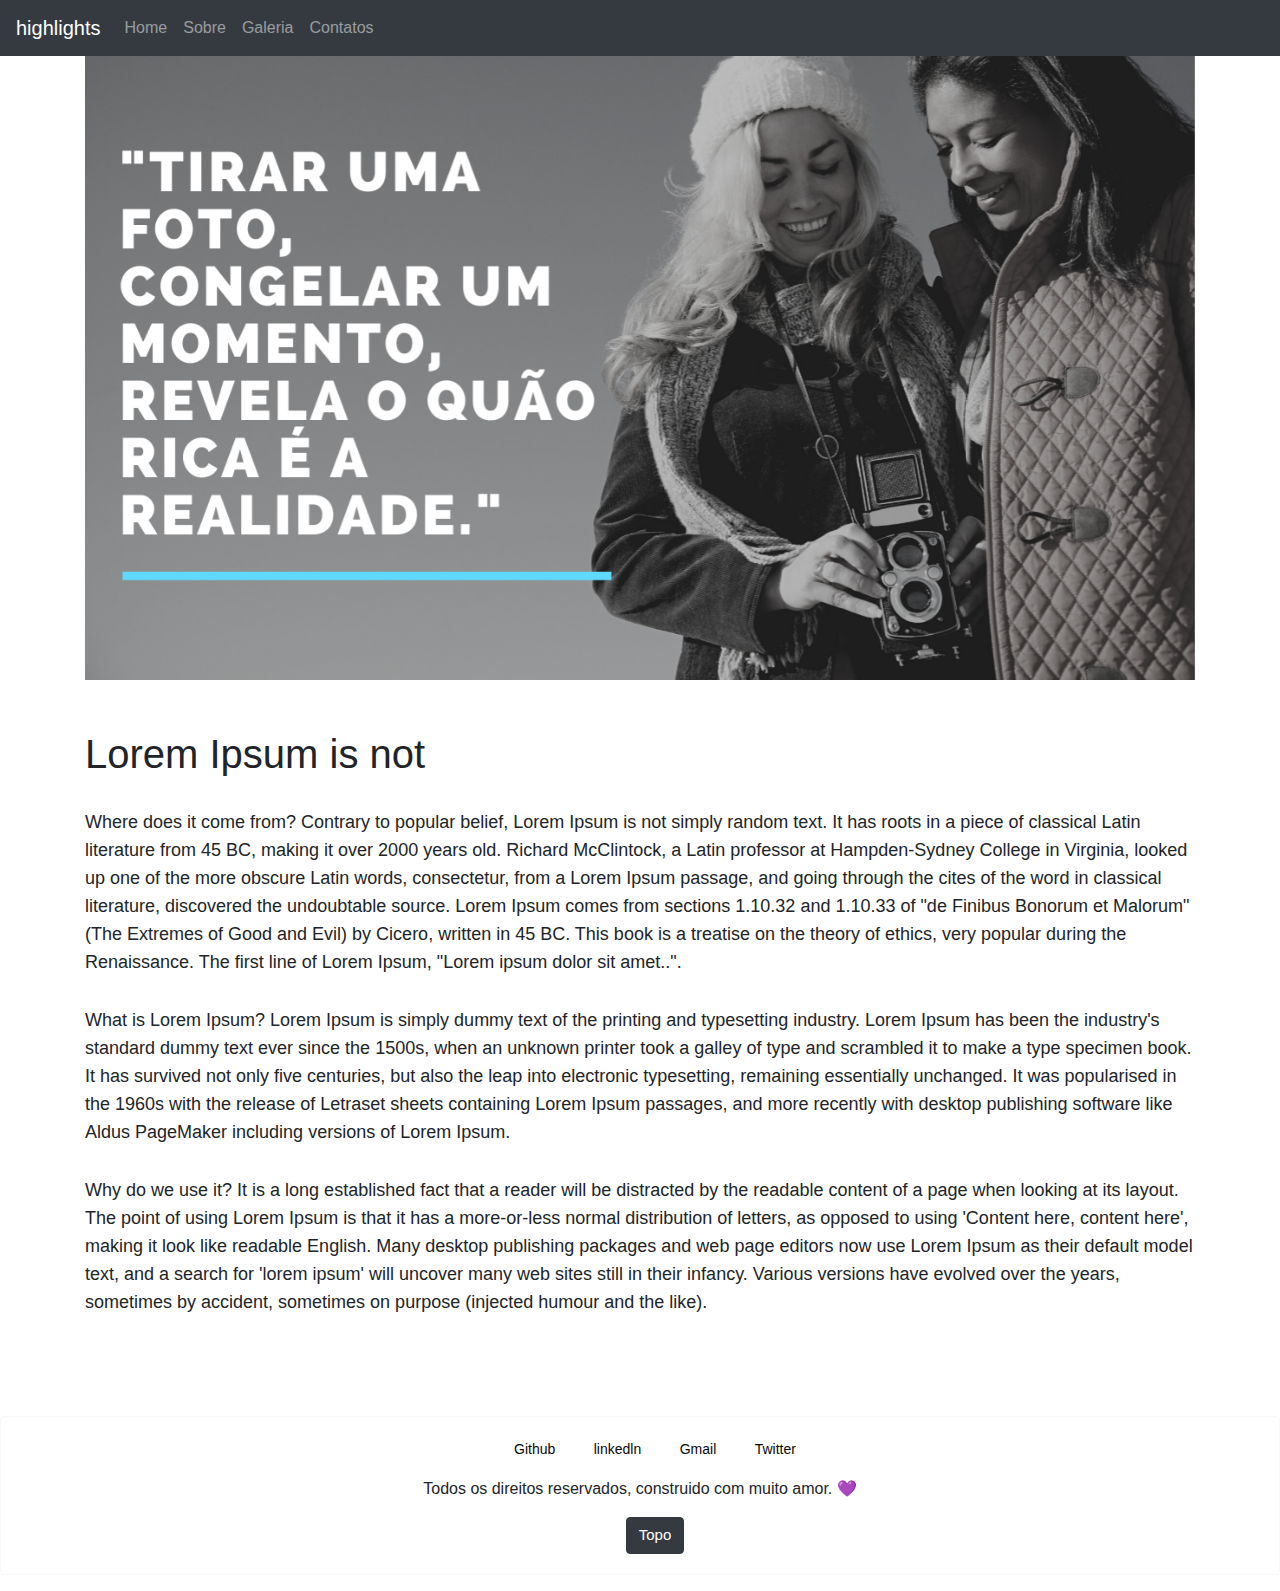
<file: index.html>
<!DOCTYPE html>
<html lang="pt-br">

<head>
    <meta charset="UTF-8">
    <meta name="viewport" content="width=device-width, initial-scale=1.0">
    <title>Highlights</title>
    <link rel="stylesheet" href="./css/bootstrap.min.css">
</head>

<body>
    <header class="menu">
        <nav class="navbar navbar-expand-lg navbar-dark bg-dark">

            <a class="navbar-brand" href="index.html">highlights</a>

            <div class="collapse navbar-collapse" id="conteudoNavbarSuportado">
                <ul class="navbar-nav mr-auto">
                    <li class="nav-item">
                        <a class="nav-link" href="index.html">Home</a>
                    </li>
                    <li class="nav-item">
                        <a class="nav-link" href="#">Sobre</a>
                    </li>
                    <li class="nav-item">
                        <a class="nav-link" href="#">Galeria</a>
                    </li>
                    <li class="nav-item">
                        <a class="nav-link" href="contacts.html">Contatos</a>
                    </li>
                </ul>
            </div>
        </nav>
    </header>

    <div class="container">
        <div id="carouselExampleSlidesOnly" class="carousel slide" data-ride="carousel">
            <div class="carousel-inner">
                <div class="carousel-item active">
                    <img class="d-block w-100" src="./img/slide1.png" alt="Primeiro Slide">
                </div>
                <div class="carousel-item">
                    <img class="d-block w-100" src="./img/slide2.png" alt="Segundo Slide">
                </div>
                <div class="carousel-item">
                    <img class="d-block w-100" src="./img/slide3.png" alt="Terceiro Slide">
                </div>
            </div>
        </div>

        <h1>Lorem Ipsum is not</h1>
        <p>Where does it come from?
            Contrary to popular belief, Lorem Ipsum is not simply random text. It has roots in a piece of classical
            Latin literature from 45 BC, making it over 2000 years old. Richard McClintock, a Latin professor at
            Hampden-Sydney College in Virginia, looked up one of the more obscure Latin words, consectetur, from a Lorem
            Ipsum passage, and going through the cites of the word in classical literature, discovered the undoubtable
            source. Lorem Ipsum comes from sections 1.10.32 and 1.10.33 of "de Finibus Bonorum et Malorum" (The Extremes
            of Good and Evil) by Cicero, written in 45 BC. This book is a treatise on the theory of ethics, very popular
            during the Renaissance. The first line of Lorem Ipsum, "Lorem ipsum dolor sit amet..".</p>
        <p> What is Lorem Ipsum?
            Lorem Ipsum is simply dummy text of the printing and typesetting industry. Lorem Ipsum has been the
            industry's standard dummy text ever since the 1500s, when an unknown printer took a galley of type and
            scrambled it to make a type specimen book. It has survived not only five centuries, but also the leap into
            electronic typesetting, remaining essentially unchanged. It was popularised in the 1960s with the release of
            Letraset sheets containing Lorem Ipsum passages, and more recently with desktop publishing software like
            Aldus PageMaker including versions of Lorem Ipsum.</p>
        <p> Why do we use it?
            It is a long established fact that a reader will be distracted by the readable content of a page when
            looking at its layout. The point of using Lorem Ipsum is that it has a more-or-less normal distribution of
            letters, as opposed to using 'Content here, content here', making it look like readable English. Many
            desktop publishing packages and web page editors now use Lorem Ipsum as their default model text, and a
            search for 'lorem ipsum' will uncover many web sites still in their infancy. Various versions have evolved
            over the years, sometimes by accident, sometimes on purpose (injected humour and the like).</p>
    </div>

    <footer>
        <div class="card border-light mb-3" style=max-width: 18rem;>
            
            <div class="card-body">

                <div>
                    <ul class="social">
                        <li><a href="https://github.com/wendellbarcelos" target="_blank">Github</a></li>
                        <li><a href="https://www.linkedin.com/in/wendell-barcelos/" target="_blank">linkedln</a></li>
                        <li><a href="mailto:wendell_barcelos2@gmail.com" target="_blank">Gmail</a></li>
                        <li><a href="https://mobile.twitter.com/wendellbarcelo2?s=08" target="_blank">Twitter</a></li>
                    </ul>
                </div>

                <p class="card-text">Todos os direitos reservados, construido com muito amor. &#x1F49C</p>
                <a href="#" class="btn btn-dark back-to-top">Topo</a>
            </div>
        </div>
    </footer>

    <script src="./js/jquery-3.5.1.min.js"></script>
    <script src="./js/popper.min.js"></script>
    <script src="./js/bootstrap.min.js"></script>
</body>

</html>
</file>
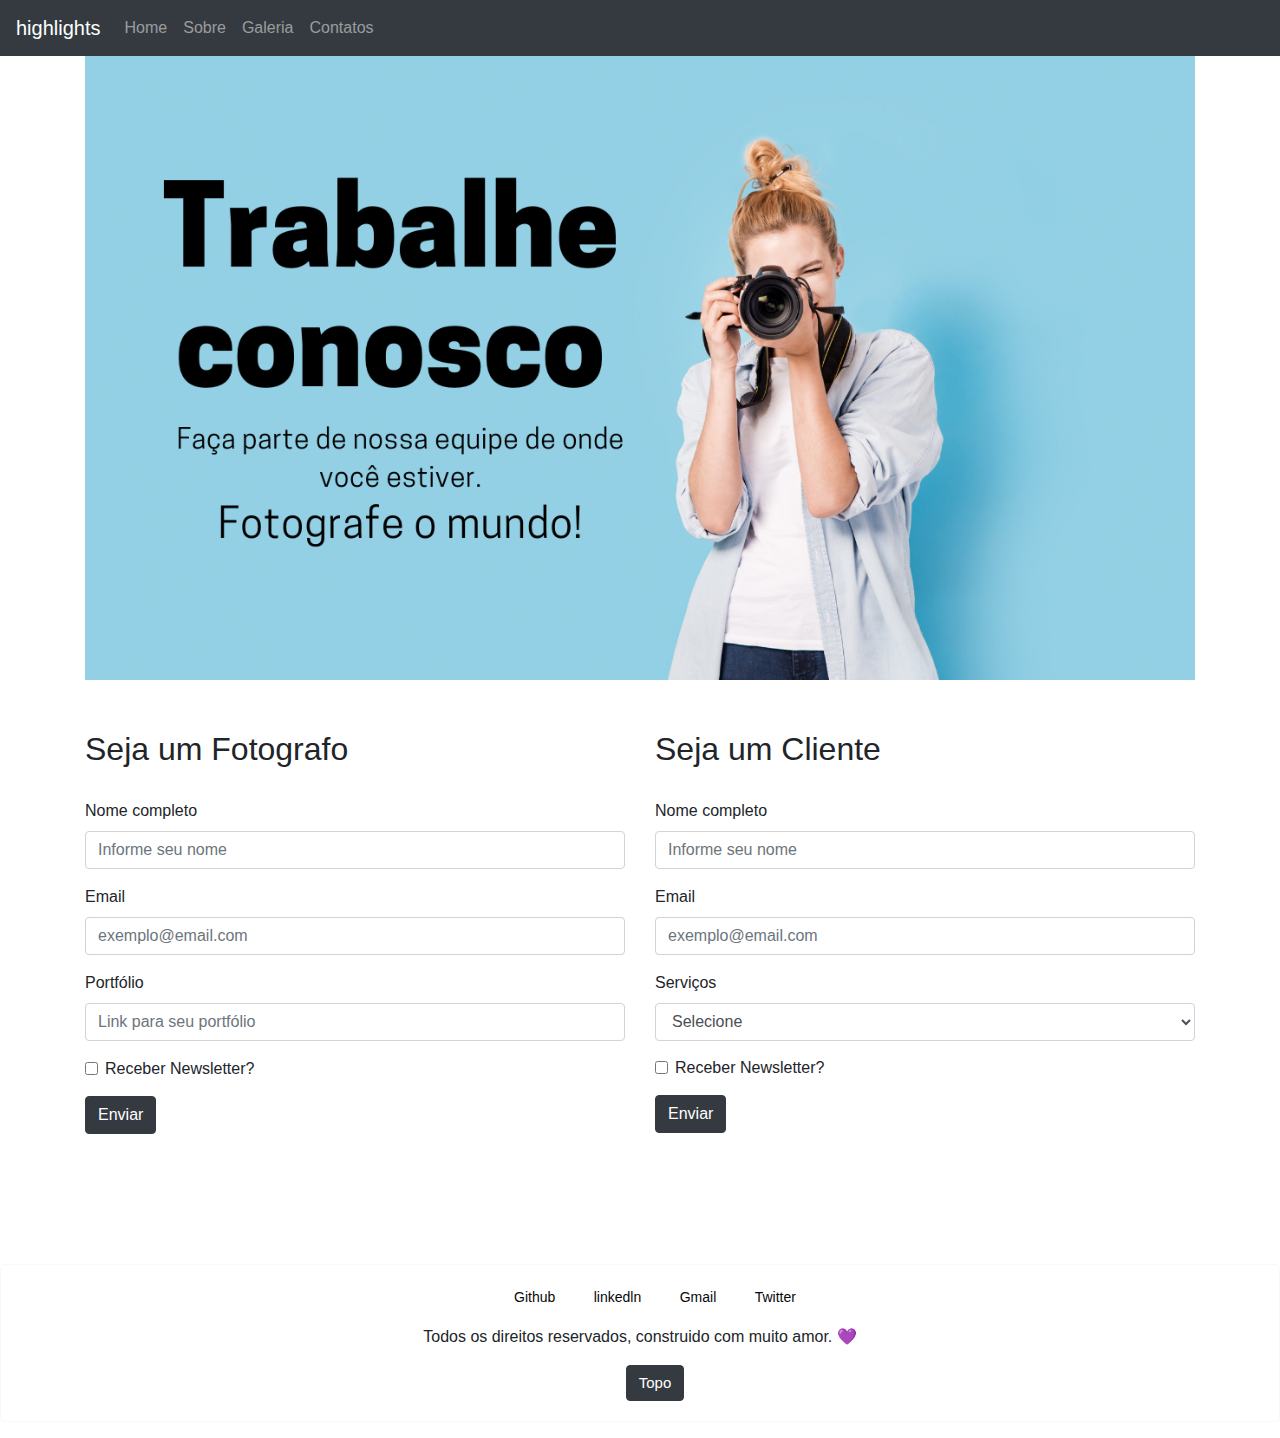
<file: contacts.html>
<!DOCTYPE html>
<html lang="pt-br">

<head>
    <meta charset="UTF-8">
    <meta name="viewport" content="width=device-width, initial-scale=1.0">
    <title>Highlights</title>
    <link rel="stylesheet" href="./css/bootstrap.min.css">
</head>

<body>
    <header>
        <nav class="navbar navbar-expand-lg navbar-dark bg-dark">
            <a class="navbar-brand" href="index.html">highlights</a>
            <button class="navbar-toggler" type="button" data-toggle="collapse" data-target="#conteudoNavbarSuportado"
                aria-controls="conteudoNavbarSuportado" aria-expanded="false" aria-label="Alterna navegação">
                <span class="navbar-toggler-icon"></span>
            </button>

            <div class="collapse navbar-collapse" id="conteudoNavbarSuportado">
                <ul class="navbar-nav mr-auto">
                    <li class="nav-item">
                        <a class="nav-link" href="index.html">Home</a>
                    </li>
                    <li class="nav-item">
                        <a class="nav-link" href="#">Sobre</a>
                    </li>
                    <li class="nav-item">
                        <a class="nav-link" href="#">Galeria</a>
                    </li>
                    <li class="nav-item">
                        <a class="nav-link" href="contacts.html">Contatos</a>
                    </li>
                </ul>
            </div>
        </nav>
    </header>


    <div class="container">
        <img src="./img/background.png" alt="">

        <div class="row">

            <div class="col-sm">
                <h2>Seja um Fotografo</h2>
                <form method="POST" action="/" id="formBoot">
                    <div class="form-group">
                        <label for="nomeBoot">Nome completo</label>
                        <input type="text" class="form-control" id="nomeBoot" name="nomeBoot"
                            placeholder="Informe seu nome">
                    </div>

                    <div class="form-group">
                        <label for="emailBoot">Email</label>
                        <input type="email" class="form-control" id="emailBoot" name="emalBoot"
                            placeholder="exemplo@email.com">
                    </div>



                    <div class="form-group">
                        <label for="linkBoot">Portfólio</label>
                        <input type="text" class="form-control" id="linkBoot" name="linkBoot"
                            placeholder="Link para seu portfólio">
                    </div>
                    <div class="form-check">
                        <input class="form-check-input" type="checkbox" value="" id="defaultCheck1">
                        <label class="form-check-label" for="defaultCheck1">
                          Receber Newsletter?</label>
                      </div>

                    <button type="submit" class="btn btn-dark">Enviar</button>
                </form>
            </div>

            <div class="col-sm">
                <h2>Seja um Cliente</h2>
                <form method="POST" action="/" id="formBoot">
                    <div class="form-group">
                        <label for="nomeBoot">Nome completo</label>
                        <input type="text" class="form-control" id="nomeBoot" name="nomeBoot"
                            placeholder="Informe seu nome">
                    </div>

                    <div class="form-group">
                        <label for="emailBoot">Email</label>
                        <input type="email" class="form-control" id="emailBoot" name="emalBoot"
                            placeholder="exemplo@email.com">
                    </div>

                    <div class="serv">
                        <label for="planosBoot">Serviços</label>
                        <select class="form-control" id="planosBoot" name="planosBoot">
                            <option selected>Selecione</option>
                            <option value="1">Planos anuais</option>
                            <option value="2">Unico serviço</option>
                        </select>
                    </div>
                    <div class="form-check">
                        <input class="form-check-input" type="checkbox" value="" id="defaultCheck1">
                        <label class="form-check-label" for="defaultCheck1">
                          Receber Newsletter?</label>
                      </div>

                    <button type="submit" class="btn btn-dark">Enviar</button>

                </form>
            </div>

        </div>
        <!--row-->
    </div>
    <!--container-->

    <footer>
        <div class="card border-light mb-3" style=max-width: 18rem;>
            
            <div class="card-body">

                <div>
                    <ul class="social">
                        <li><a href="https://github.com/wendellbarcelos" target="_blank">Github</a></li>
                        <li><a href="https://www.linkedin.com/in/wendell-barcelos/" target="_blank">linkedln</a></li>
                        <li><a href="mailto:wendell_barcelos2@gmail.com" target="_blank">Gmail</a></li>
                        <li><a href="https://mobile.twitter.com/wendellbarcelo2?s=08" target="_blank">Twitter</a></li>
                    </ul>
                </div>

                <p class="card-text">Todos os direitos reservados, construido com muito amor. &#x1F49C</p>
                <a href="#" class="btn btn-dark back-to-top">Topo</a>
            </div>
        </div>
    </footer>

    <script src="./js/jquery-3.5.1.min.js"></script>
    <script src="./js/popper.min.js"></script>
    <script src="./js/bootstrap.min.js"></script>
</body>

</html>
</file>
